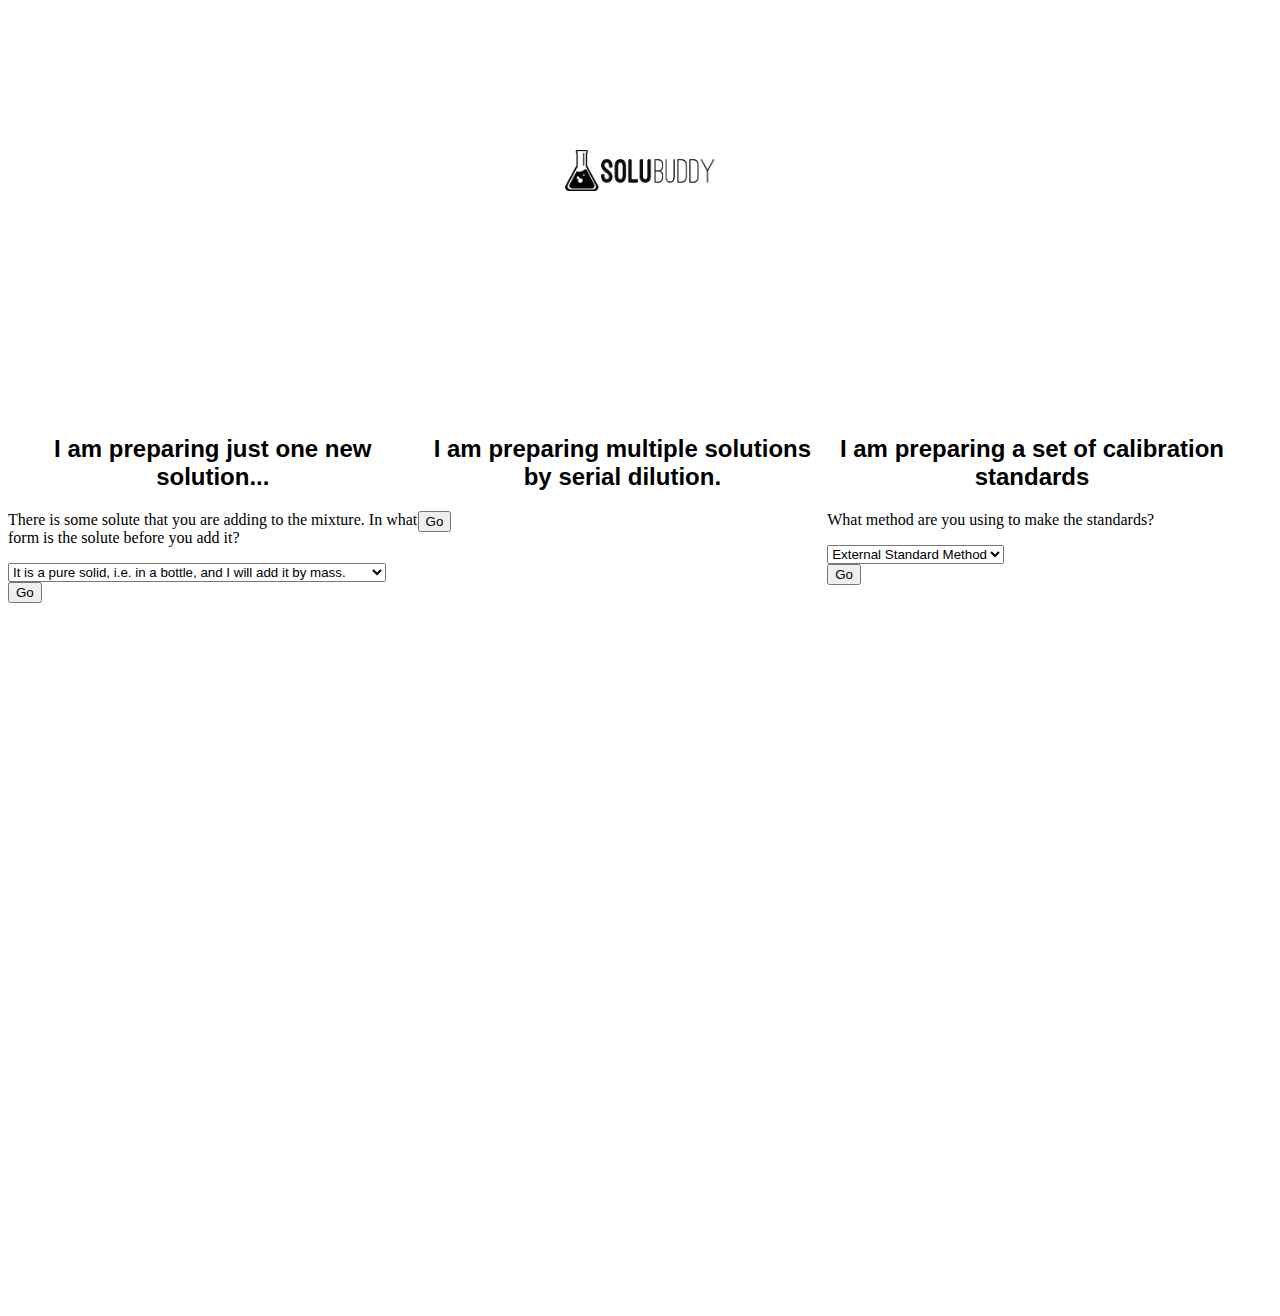
<file: index.html>
<!DOCTYPE html>
<html>
<head>
	<!-- jQuery -->
	<script src="scripts/jquery-1.11.3.min.js"></script>
	<script src="landing.js"></script>
	<script src="scripts/calculator.js"></script>
	<link rel="stylesheet" type="text/css" href="style.css">
</head>
<body>
    <div id="header">
        <img id="logo" src="images/logo.png">
    </div>
	<div id="choices">
        
        <!-- Option 1 -->
        <!-- Float left -->
		<div id="single">
            <!-- Display:table for vertical alignment -->
            <div  class="optionDiv">
                <div class="panel">
                    <h2> I am preparing just one new solution... </h2>
                    <p>There is some solute that you are adding to the mixture. In what form is the solute before you add it?</p>
                   
                    <form action="single-solution/solution.php">
                    <select name="value" id="singleSelect">
                      <option value="SOLID">It is a pure solid, i.e. in a bottle, and I will add it by mass.</option>
                      <option value="liquid">It is a pure (i.e., neat) liquid.</option>
                      <option value="conc">It is a concentrated stock solution (like conc. HCL or NaOH).</option>
                      <option value="saved">It is in a solution that I created (and saved) previously.</option>
                    </select>
                    <br>
                    <button id="singleButton" type="submit">Go</button>
                    </form>
                    
                     <form action="single-solution/solution.php">
                        <div id="liquidDiv">
                            <p>What information do you know about this liquid substance, and hence how will you transfer a portion of it into the solution?</p>
                            <select name="value" id="liquidSelect">
                              <option value="GRAV">I know the solute molecular mass, and I will do a gravimetric transfer.</option>
                              <option value="VOLU">I know the solute molecular mass and density, and I will do a volumetric transfer.</option>
                            </select>
                            <br>
                            <button id="liquidButton" type="submit">Go</button>
                        </div>
                    </form>
                    
                </div>
            </div>
		</div>
        
        <!-- Option 2 -->
        <!-- Display: inline-block (Centers div) -->
        <div id="multiple">
             <!-- Display:table for vertical alignment -->
            <div  class="optionDiv">
                <div class="panel">
                    <h2> I am preparing multiple solutions by serial dilution. </h2>
                    <button type="button" onClick="window.location.href='serial-dilution/serial.html'">Go</button>
                </div>
            </div>
        </div>

        
        <!-- Option 3 -->
        <!-- Float right -->
		<div id="calibration">
             <!-- Display:table for vertical alignment -->
            <div class="optionDiv">
                <div class="panel">
                    <h2> I am preparing a set of calibration standards </h2>
                    <p>What method are you using to make the standards?</p>
                    <form action="calibration-standards/calibration.php">
                        <select name="value" id="calibrationSelect">
                          <option value="EXTERNAL">External Standard Method</option>
                          <option value="INTERNAL">Internal Standard Method</option>
                          <option value="ADDITION">Standard Addition Method</option>
                        </select>
                        <br>
                        <button id="calibrationButton" type="submit">Go</button>
                    </form>
                </div>
            </div>
		</div>
        
	</div>
</body>
</html>
</file>
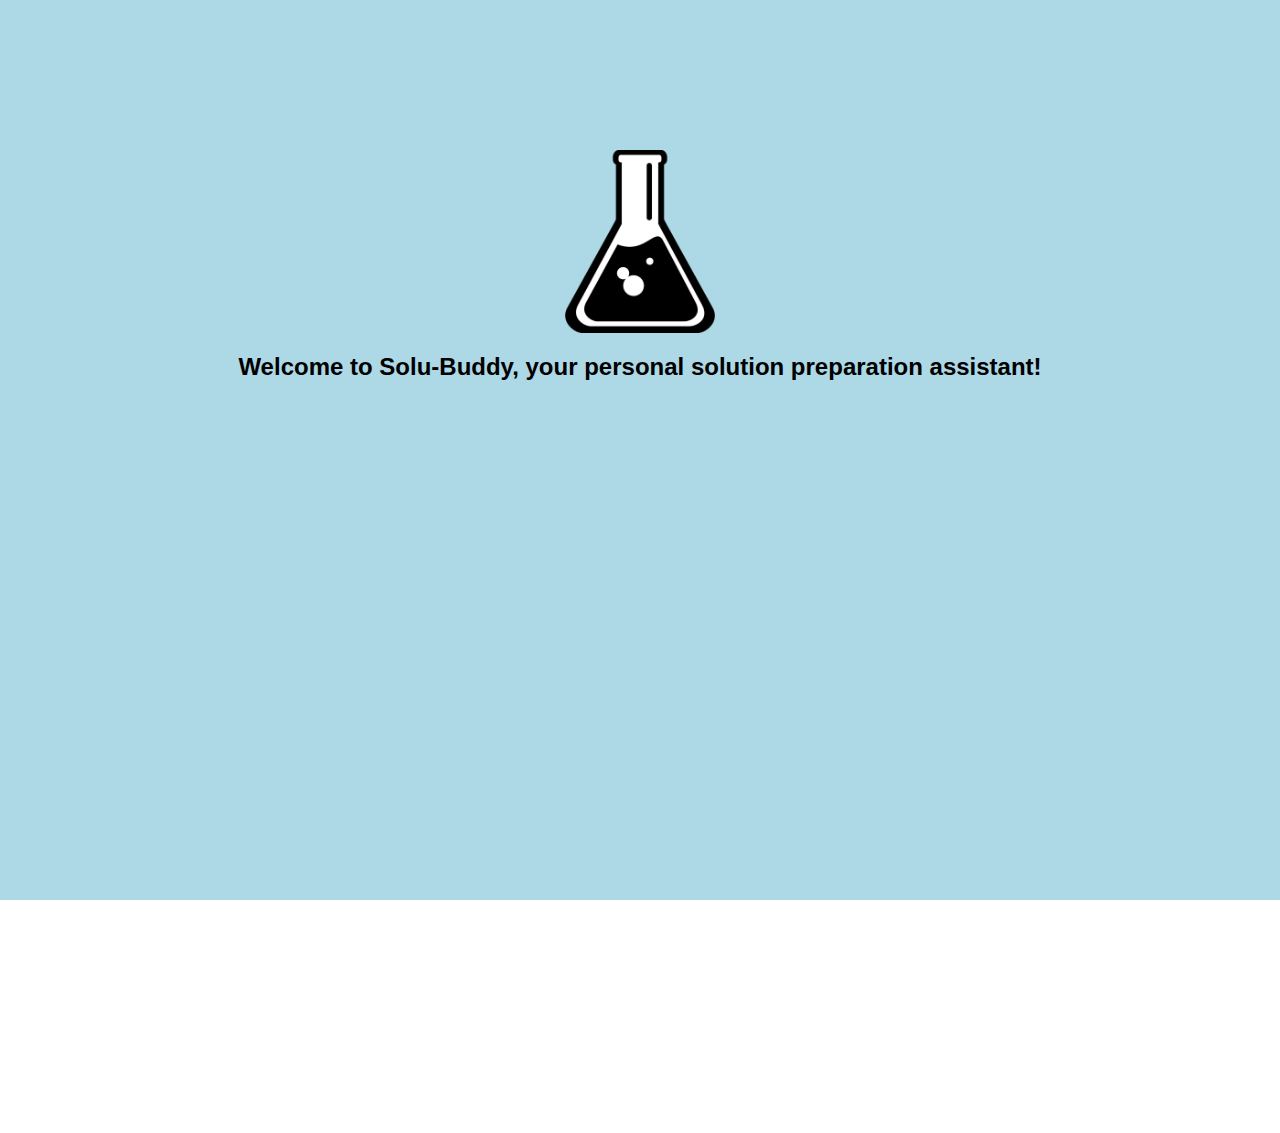
<file: landing.html>
<!DOCTYPE html>
<html>
<head>
	<!-- jQuery -->
	<script src="jquery-1.11.3.min.js"></script>
	<script src="landing.js"></script>
	<script src="calculator.js"></script>
	<link rel="stylesheet" type="text/css" href="style.css">
</head>
<body>
    
	<div id="landing">
		<img src="beaker.png">
		<h2> Welcome to Solu-Buddy, your personal solution preparation assistant! </h2>
	</div>
	<div id="choices">
        
        <!-- Option 1 -->
		<div id="single">
			<h2> I am preparing just one new solution... </h2>
            <p>There is some solute that you are adding to the mixture. In what form is the solute before you add it?</p>
            <select id="singleSelect">
			  <option value="solid">It is a pure solid, i.e. in a bottle, and I will add it by mass.</option>
			  <option value="liquid">It is a pure (i.e., neat) liquid.</option>
			  <option value="conc">It is a concentrated stock solution (like conc. HCL or NaOH).</option>
			  <option value="saved">It is in a solution that I created (and saved) previously. I will make the new solution by dilution.</option>
			</select>
            <input type="button" id="singleButton" value="Go" onClick="window.location.href='single-solution/solution.html'">
            <div id="liquidDiv">
                <p>What information do you know about this liquid substance, and hence how will you transfer a portion of it into the solution?</p>
                <select id="liquidSelect">
                  <option value="solid">I know the solute molecular mass, and I will do a gravimetric transfer.</option>
                  <option value="liquid">I know the solute molecular mass and density, and I will do a volumetric transfer.</option>
                </select>
                <input type="button" id="liquidButton" value="Go" onClick="window.location.href='single-solution/solution.html'">
            </div>
		</div>
        
        <!-- Option 2 -->
		<div id="multiple">
			<h2> I am preparing multiple solutions by serial dilution. </h2>
            <!-- Get rid of inline style here. -->
            <input type="button" id="multipleButton" value="Go" style="margin-left: 250px;" onClick="window.location.href='serial-dilution/serial.html'">
		</div>
        
        <!-- Option 3 -->
		<div id="calibration">
			<h2> I am preparing a set of calibration standards </h2>
            <p>What method are you using to make the standards?</p>
            <select>
			  <option value="solid">External Standard Method</option>
			  <option value="liquid">Internal Standard Method</option>
			  <option value="conc">Standard Addition Method</option>
			</select>
            <input type="button" id="calibrationButton" value="Go" onClick="window.location.href='calibration-standards/calibration.html'">
		</div>
	</div>
</body>
</html>
</file>
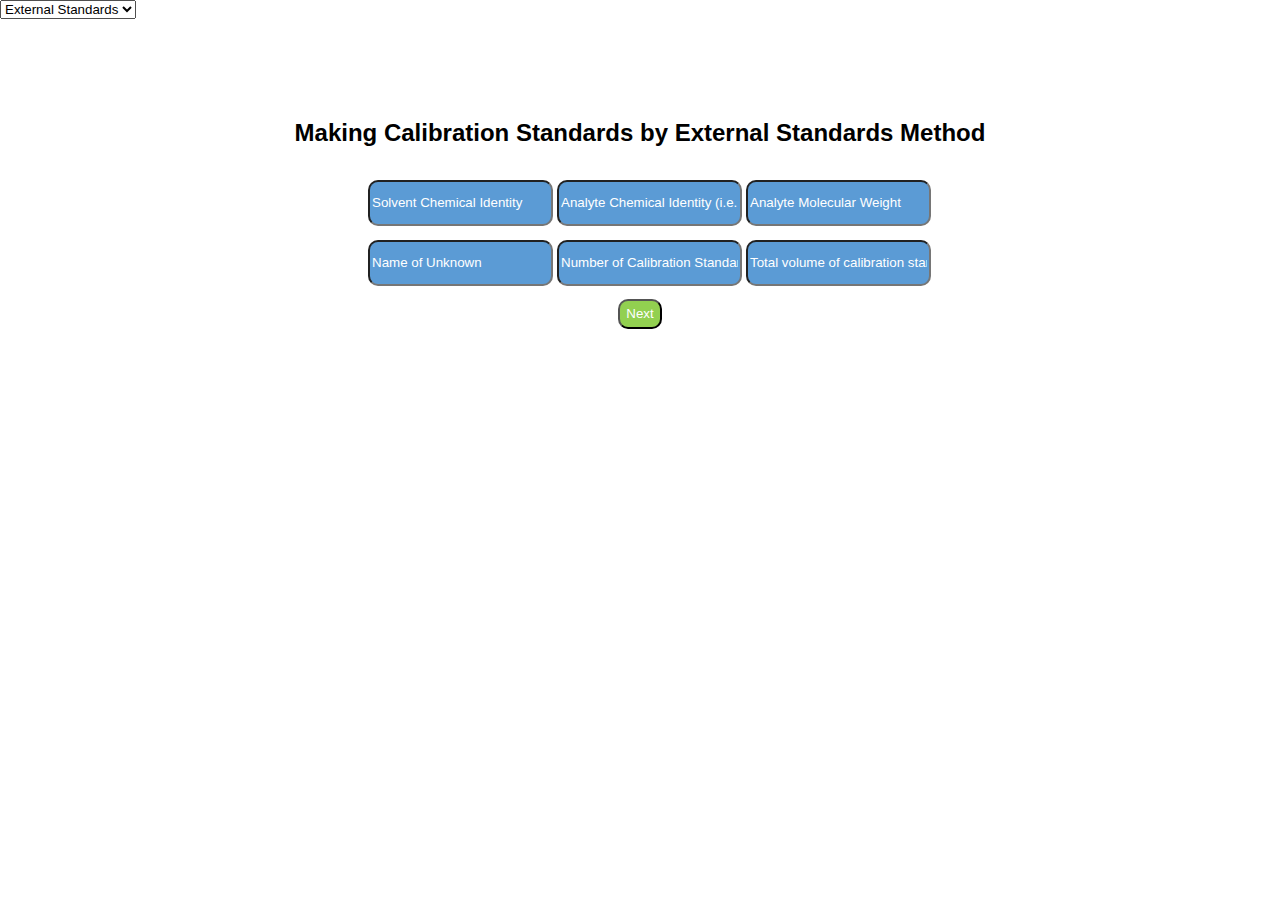
<file: calibration-standards/calibration.html>
<!DOCTYPE html>
<html>
<head>
    <script src="jquery-1.11.3.min.js"></script>
    <script src="calibrationPage.js"></script>
	<link rel="stylesheet" type="text/css" href="style.css">
</head>
<body>

<select id="pageSelect">
    <option value="external">External Standards</option>
    <option value="internal">Internal Standards</option>
    <option value="addition">Standard Addition</option>
</select>

<!-- Solution Input page -->
<div id="headerDiv">
    <h2>Making Calibration Standards by External Standards Method</h2>
</div>
<div id="divContainer">
    <!-- Table used for External Standards Method and Standard Addition Method --> 
	<table id="externalTable">
        <tr>
            <td> <input type="text" placeholder="Solvent Chemical Identity"> </td>
            <td> <input type="text" placeholder="Analyte Chemical Identity (i.e., Formula)"> </td>
            <td> <input type="text" placeholder="Analyte Molecular Weight"> </td>

        </tr>
        <tr>
            <td> <input type="text" placeholder="Name of Unknown"> </td>
            <td> <input type="text" placeholder="Number of Calibration Standards"> </td>
            <td> <input type="text" placeholder="Total volume of calibration standard flasks"> </td>

        </tr>

    </table>
    
    <!-- Table used for Internal Standards Method -->
    <table id="internalTable">
        <tr>
            <td><input type="text" placeholder="Name of Unknown"></td>
            <td><input type="text" placeholder="Analyte Molecular Weight"></td>
            <td><input type="text" placeholder="Stock Solution of analyte"> </td>
            <td><input type="text" placeholder="Stock Solution of Internal Standard"></td>
            <td><input type="text" placeholder="Number of Calibration Standards"></td>
        </tr>
        <tr>
            <td><input type="text" placeholder="Solvent Chemical Identity"></td>
            <td><input type="text" placeholder="Internal Standard Chemical Identity"></td>
            <td><input type="text" placeholder="Make It Now!"></td>
            <td><input type="text" placeholder="Make It Now!"></td>
            <td><input type="text" placeholder="Volume of Calibration Standard Flasks"></td>
        </tr>
        <tr>
            <td><input type="text" placeholder="Analyte Chemical Identity"></td>
            <td><input type="text" placeholder="Internal Standard Molecular Weight"></td>
            <td><input type="text" placeholder="Use Saved Solution!"></td>
            <td><input type="text" placeholder="Use Saved Solution !"></td>
            <td></td>
        </tr>
    </table>
    <td> <button id="nextButton">Next</button> </td>
</div>

<!-- This is the answer page -->
<div id="answerDiv">
        <div id="arrowContainer">
            <img src="down-arrow.jpg">
        </div>
        <img src="answer.jpg">
</div>

</body>
</html>


<!--

		<input type="text" placeholder="Solvent Chemical Identity"> <br>
		<input type="text" placeholder="Solute Identity"><br>
		<input type="text" placeholder="Solute Molecular Weight"><br>
		<input id="totalVolume" type="text" placeholder="Solution Total Volume"><br>
		<input type="text" placeholder="Solution Concentration"><br>

-->
</file>
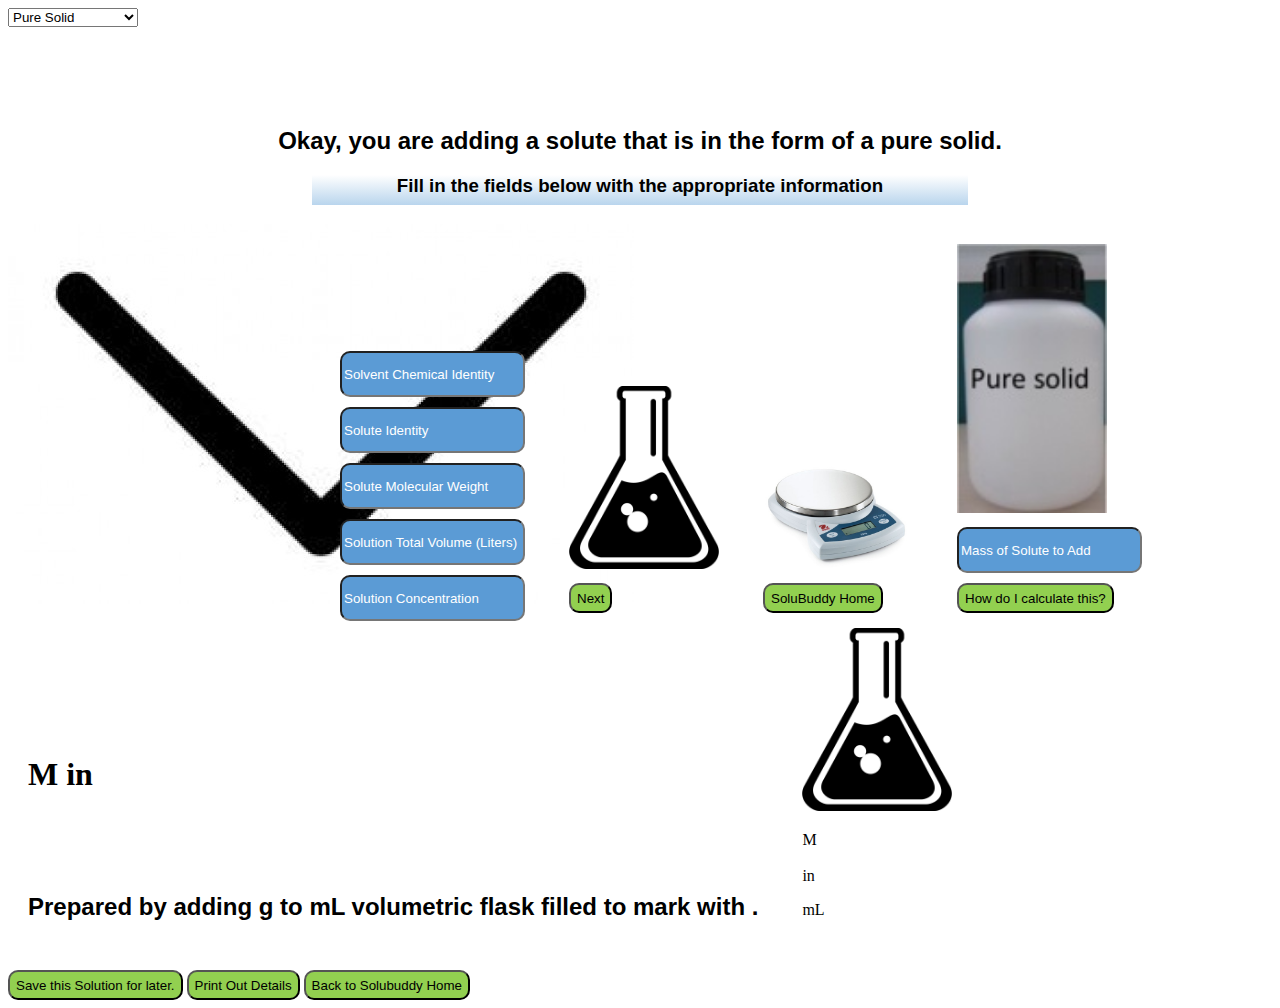
<file: single-solution/solution.html>
<!DOCTYPE html>
<html>
<head>
    <script src="jquery-1.11.3.min.js"></script>
    <script src="SolutionPage.js"></script>
    <script src="/scripts/formula.js"></script>
    <script src="/scripts/elements.js"></script>
    <script src="/scripts/calculator.js"></script>
	<link rel="stylesheet" type="text/css" href="style.css">
</head>
<body>
    <select id="pageSelect">
        <option value="pureSolid">Pure Solid</option>
        <option value="gravLiquid">Gravimetric Liquid</option>
        <option value="volLiquid">Volumetric Liquid</option>
    </select>
    
<!-- Solution Input page -->
<div id="headerDiv">
    <h2> Okay, you are adding a
    solute that is in the form of
    a pure solid. </h2>
    <h3> Fill in the fields below with the appropriate information </h3>
</div>
<div id="divContainer">
	<div class="inline-div">
		<input id = "solvent_formula" type="text" placeholder="Solvent Chemical Identity"> <br>
		<input id = "solute_formula" type="text" placeholder="Solute Identity"><br>
		<input id = "solute_molec_weight" type="text" placeholder="Solute Molecular Weight"><br>
		<input id= "totalVolume" type="text" placeholder="Solution Total Volume (Liters)"><br>
		<input id = "solution_concentration" type="text" placeholder="Solution Concentration"><br>
	</div>

	<div class="inline-div">
		<img src="beaker.png" style="width:150px">
        <br>
		<button id="nextButton" onclick="fill_fields()">Next</button>
	</div>

	<div class="inline-div">
		<img src="scale.jpg" style="width:150px">
        <br>
        <button onClick="window.location.href='/solubuddy/landing.html'">SoluBuddy Home</button>
	</div>

	<div class="inline-div">
		<img src="solid.jpg" style="width:150px">
        <br>
		<input id="massToAdd" type="text" placeholder="Mass of Solute to Add">
        <br>
		<button onclick="">How do I calculate this?</button>
	</div>
</div>

<!-- This is the answer page -->
<div id="answerDiv">
        <div id="arrowContainer">
            <img src="down-arrow.jpg">
        </div>
        <div>
            <div id="answer_div" class="inline-div">

                <h1> <span id="molarity_span1"></span>M <span id="solute_span1"></span> in <span id="solvent_span1"></span> </h1>
                <h2>Prepared by adding <span id="mass_span"></span>g <span id="solute_span2"></span> to <span id="volume_span1"></span>mL
volumetric flask filled to mark with <span id="solvent_span2"></span> .</h2>
            </div>
            <div class="inline-div">
                <img src="beaker.png" style="width:150px">
                <p class="caption"><span id="molarity_span2"></span>M <br>
                    <span id="solute_span3"></span> <br> in <span id="solvent_span3"></span> </p>
                <p class="caption"><span id="volume_span2"></span> mL</p>
            </div>
        </div>
        <div>
            <button>Save this Solution for later.</button> <button>Print Out Details</button> <button>Back to Solubuddy Home</button>
        </div>
</div>

</body>
</html>
</file>
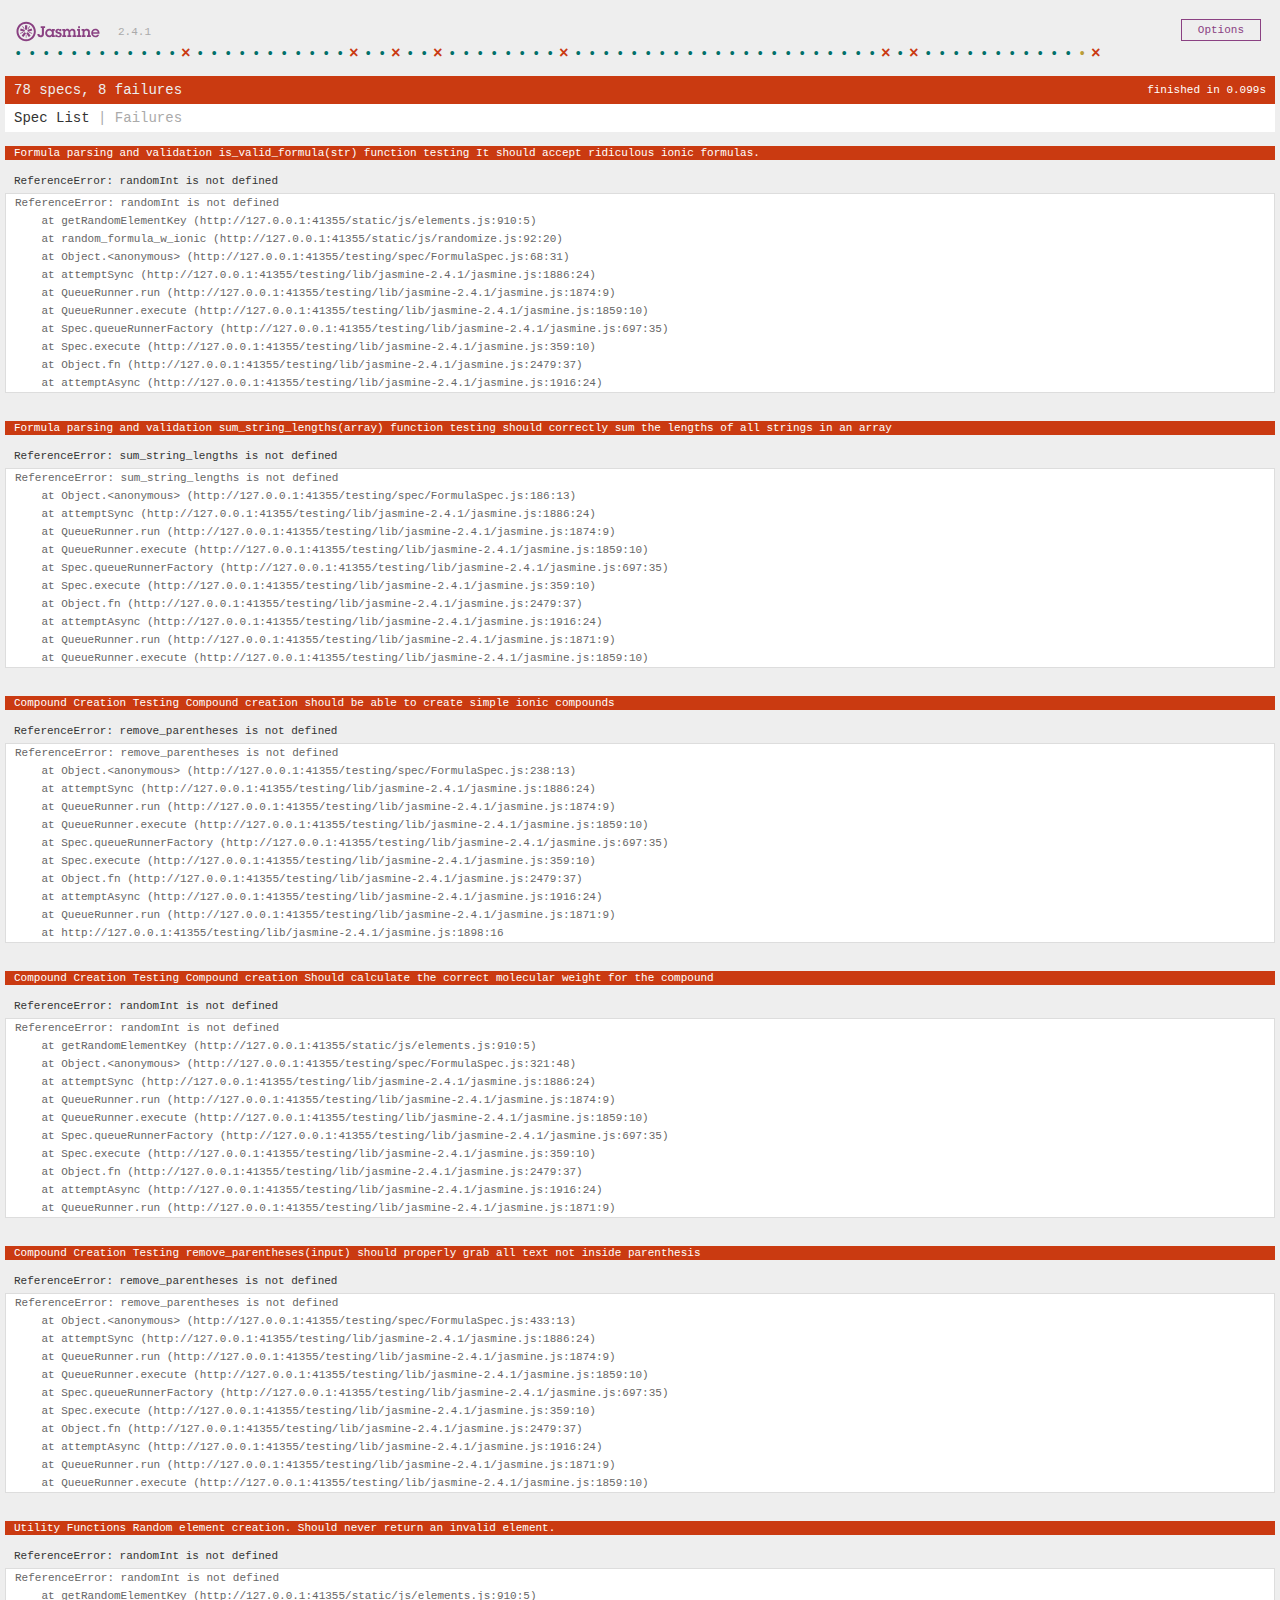
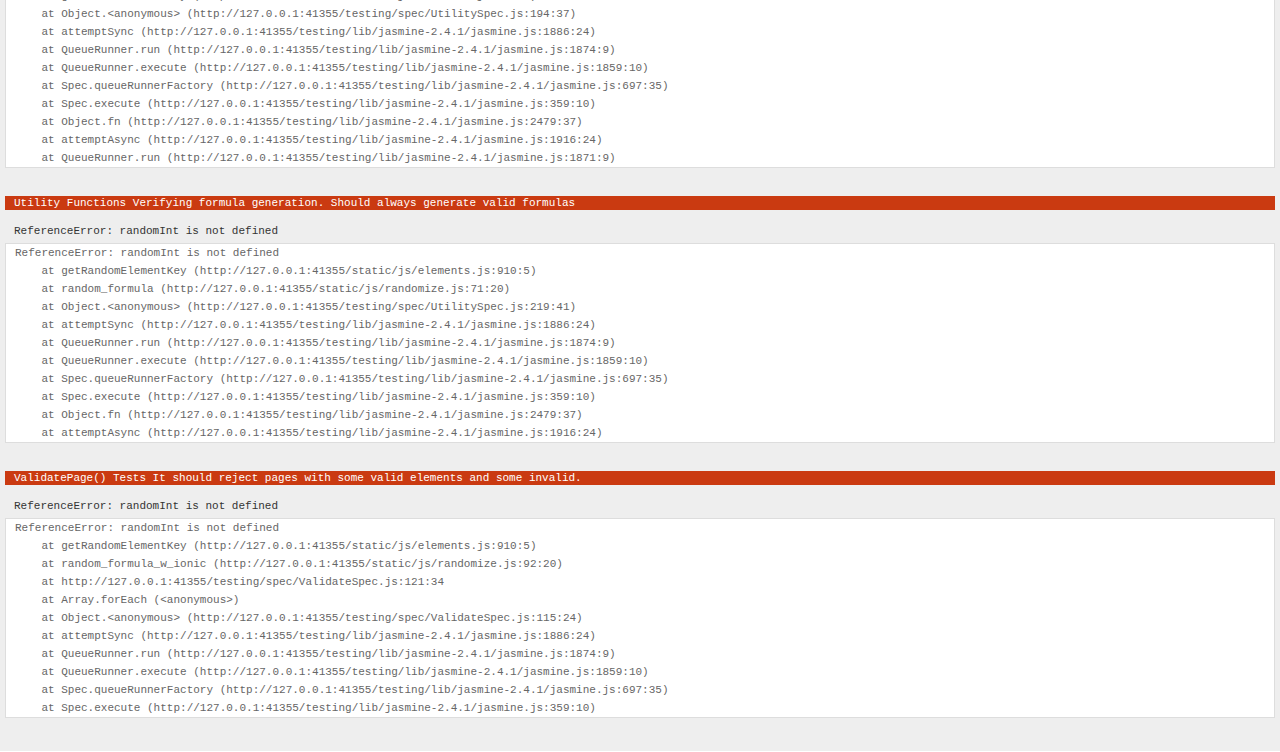
<file: testing/SpecRunner.html>
<!DOCTYPE html>
<html>
<head>
  <meta charset="utf-8">
  <title>Jasmine Spec Runner v2.4.1</title>

  <link rel="shortcut icon" type="image/png" href="lib/jasmine-2.4.1/jasmine_favicon.png">
  <link rel="stylesheet" href="lib/jasmine-2.4.1/jasmine.css">

  <script src="lib/jasmine-2.4.1/jasmine.js"></script>
  <script src="lib/jasmine-2.4.1/jasmine-html.js"></script>
  <script src="lib/jasmine-2.4.1/boot.js"></script>

  <!-- include source files here... -->
  <script src="../static/js/elements.js"></script>
  <script src="../static/js/calculator.js"></script>
  <script src="../static/js/formula.js"></script>
  <script src="../static/js/solution.js"></script>
  <script src="../static/js/utility.js"></script>
  <script src="../static/js/randomize.js"></script>
  <script src="../static/js/test_gen.js"></script>
  <script src="../static/js/validate.js"></script>

  <!-- include spec files here... -->
  <script src="spec/ElementSpec.js"></script>
  <script src="spec/FormulaSpec.js"></script>
  <script src="spec/SolutionSpec.js"></script>
  <script src="spec/UtilitySpec.js"></script>
  <script src="spec/ValidateSpec.js"></script>

</head>

<body>
</body>

</html>
</file>
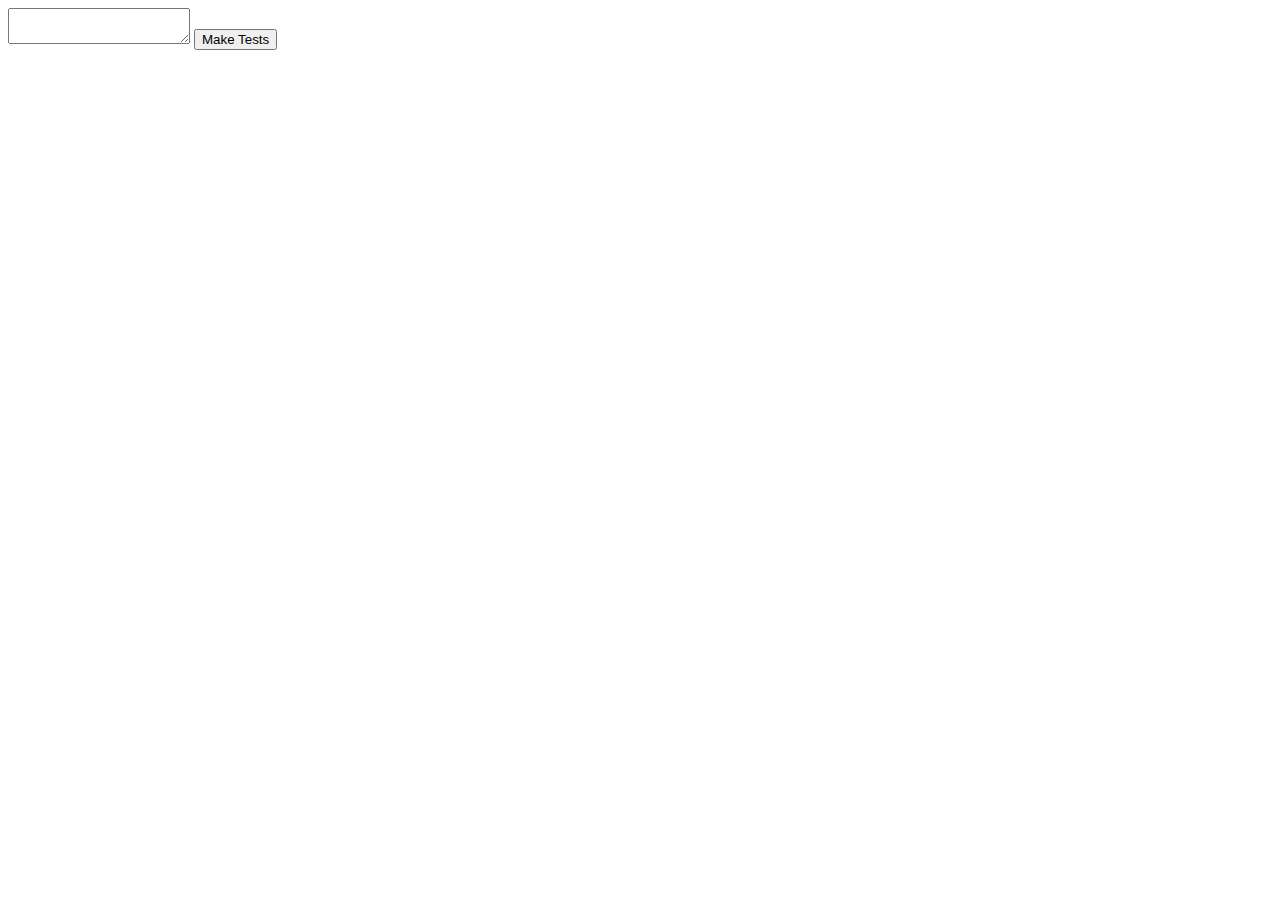
<file: testing/test_doc.html>
<!DOCTYPE html>
<html lang="en">
<head>
    <meta charset="UTF-8">
    <script src="../static/js/elements.js"></script>
    <script src="../static/js/calculator.js"></script>
    <script src="../static/js/formula.js"></script>
    <script src="../static/js/solution.js"></script>
    <script src="../static/js/utility.js"></script>
    <script src="../static/js/randomize.js"></script>
    <script src="../static/js/test_gen.js"></script>
    <script src="../static/js/validate.js"></script>


</head>
<body>
<textarea id="testing_text_area"></textarea>
<button type="button" onclick="make_random_entries()">Make Tests</button>
</body>
</html>
</file>
<file: style.css>
div{
	
}
#landing{
	position:absolute;
	top:0px;
	left:0px;
	right:0px;
	bottom:0px;
	background:lightblue;
}
#single, #multiple, #calibration{
	padding-top:225px;
	float:left;	
	width:32vw;
	height:100%;
}
html, body, #choices {
	height:100%;
}
h2{
	font-family:sans-serif;
	text-align:center;
}
#single:hover, #multiple:hover, #set:hover{
	background:lightgrey;	
}
img{
	display: block;
	margin: auto;
	margin-top: 150px;
	width:150px;
}

/* Initially hide the liquid div.*/
#liquidDiv{
    display:none;
}
</file>
<file: calibration-standards/style.css>
input{
    color:white;
    margin-top: 10px;
    background: #5b9bd5;
    height: 40px;
    border-radius: 10px;
}

/*Place holder text color. Probably only works in Chrome */
::-webkit-input-placeholder{
    color: white;
}

html,body{
    width:100%;
    margin:0px;
}

button{
    color:white;
    margin-top: 10px;
    background: #92d050;
    height:30px;
    border-radius: 10px;
}

#headerDiv h2{
    margin-top: 100px;
    text-align: center;
    font-family: sans-serif;
}

/* This is a hack. Need to fix to fix this to really center */
#divContainer{
    width: 550px;
    margin-left: auto;
    margin-right: auto;
    text-align:     center;
}

#answerDiv{
    display: none;
    position: absolute;
    background: white;
    width:100%;
    height:100%;
    bottom: 0;
    text-align: center;
}

.caption{
    position: relative;
    bottom: 125px;
    text-align: center;
}

#arrowContainer{
    text-align: center;
}

#arrowContainer img{
    height: 35px;
    width: 100px;
    margin-top: 10px;   
}

#internalTable{
    display:none;
}
</file>
<file: single-solution/style.css>
.inline-div{
	display:inline-block;
    margin: 20px;
}

input{
    color:white;
    margin-top: 10px;
    background: #5b9bd5;
    height: 40px;
    border-radius: 10px;
}

/*Place holder text color. Probably only works in Chrome */
::-webkit-input-placeholder{
    color: white;
}

button{
    margin-top: 10px;
    background: #92d050;
    height:30px;
    border-radius: 10px;
}

h2{
    margin-top: 100px;
    text-align: center;
    font-family: sans-serif;
}
h3{
    background: -webkit-linear-gradient(white, #b9d5ed);
    text-align: center;
    font-family: sans-serif;
    
    width: 35em;
    height: 30px;
    margin-left: auto;
    margin-right: auto;
}

/* This is a hack. Need to fix to fix this to really center */
#divContainer{
    position: absolute;
    left: 25%;
}
</file>
<file: testing/lib/jasmine-2.4.1/jasmine.css>
body { overflow-y: scroll; }

.jasmine_html-reporter { background-color: #eee; padding: 5px; margin: -8px; font-size: 11px; font-family: Monaco, "Lucida Console", monospace; line-height: 14px; color: #333; }
.jasmine_html-reporter a { text-decoration: none; }
.jasmine_html-reporter a:hover { text-decoration: underline; }
.jasmine_html-reporter p, .jasmine_html-reporter h1, .jasmine_html-reporter h2, .jasmine_html-reporter h3, .jasmine_html-reporter h4, .jasmine_html-reporter h5, .jasmine_html-reporter h6 { margin: 0; line-height: 14px; }
.jasmine_html-reporter .jasmine-banner, .jasmine_html-reporter .jasmine-symbol-summary, .jasmine_html-reporter .jasmine-summary, .jasmine_html-reporter .jasmine-result-message, .jasmine_html-reporter .jasmine-spec .jasmine-description, .jasmine_html-reporter .jasmine-spec-detail .jasmine-description, .jasmine_html-reporter .jasmine-alert .jasmine-bar, .jasmine_html-reporter .jasmine-stack-trace { padding-left: 9px; padding-right: 9px; }
.jasmine_html-reporter .jasmine-banner { position: relative; }
.jasmine_html-reporter .jasmine-banner .jasmine-title { background: url('[data-uri]') no-repeat; background: url('[data-uri]') no-repeat, none; -moz-background-size: 100%; -o-background-size: 100%; -webkit-background-size: 100%; background-size: 100%; display: block; float: left; width: 90px; height: 25px; }
.jasmine_html-reporter .jasmine-banner .jasmine-version { margin-left: 14px; position: relative; top: 6px; }
.jasmine_html-reporter #jasmine_content { position: fixed; right: 100%; }
.jasmine_html-reporter .jasmine-version { color: #aaa; }
.jasmine_html-reporter .jasmine-banner { margin-top: 14px; }
.jasmine_html-reporter .jasmine-duration { color: #fff; float: right; line-height: 28px; padding-right: 9px; }
.jasmine_html-reporter .jasmine-symbol-summary { overflow: hidden; *zoom: 1; margin: 14px 0; }
.jasmine_html-reporter .jasmine-symbol-summary li { display: inline-block; height: 10px; width: 14px; font-size: 16px; }
.jasmine_html-reporter .jasmine-symbol-summary li.jasmine-passed { font-size: 14px; }
.jasmine_html-reporter .jasmine-symbol-summary li.jasmine-passed:before { color: #007069; content: "\02022"; }
.jasmine_html-reporter .jasmine-symbol-summary li.jasmine-failed { line-height: 9px; }
.jasmine_html-reporter .jasmine-symbol-summary li.jasmine-failed:before { color: #ca3a11; content: "\d7"; font-weight: bold; margin-left: -1px; }
.jasmine_html-reporter .jasmine-symbol-summary li.jasmine-disabled { font-size: 14px; }
.jasmine_html-reporter .jasmine-symbol-summary li.jasmine-disabled:before { color: #bababa; content: "\02022"; }
.jasmine_html-reporter .jasmine-symbol-summary li.jasmine-pending { line-height: 17px; }
.jasmine_html-reporter .jasmine-symbol-summary li.jasmine-pending:before { color: #ba9d37; content: "*"; }
.jasmine_html-reporter .jasmine-symbol-summary li.jasmine-empty { font-size: 14px; }
.jasmine_html-reporter .jasmine-symbol-summary li.jasmine-empty:before { color: #ba9d37; content: "\02022"; }
.jasmine_html-reporter .jasmine-run-options { float: right; margin-right: 5px; border: 1px solid #8a4182; color: #8a4182; position: relative; line-height: 20px; }
.jasmine_html-reporter .jasmine-run-options .jasmine-trigger { cursor: pointer; padding: 8px 16px; }
.jasmine_html-reporter .jasmine-run-options .jasmine-payload { position: absolute; display: none; right: -1px; border: 1px solid #8a4182; background-color: #eee; white-space: nowrap; padding: 4px 8px; }
.jasmine_html-reporter .jasmine-run-options .jasmine-payload.jasmine-open { display: block; }
.jasmine_html-reporter .jasmine-bar { line-height: 28px; font-size: 14px; display: block; color: #eee; }
.jasmine_html-reporter .jasmine-bar.jasmine-failed { background-color: #ca3a11; }
.jasmine_html-reporter .jasmine-bar.jasmine-passed { background-color: #007069; }
.jasmine_html-reporter .jasmine-bar.jasmine-skipped { background-color: #bababa; }
.jasmine_html-reporter .jasmine-bar.jasmine-errored { background-color: #ca3a11; }
.jasmine_html-reporter .jasmine-bar.jasmine-menu { background-color: #fff; color: #aaa; }
.jasmine_html-reporter .jasmine-bar.jasmine-menu a { color: #333; }
.jasmine_html-reporter .jasmine-bar a { color: white; }
.jasmine_html-reporter.jasmine-spec-list .jasmine-bar.jasmine-menu.jasmine-failure-list, .jasmine_html-reporter.jasmine-spec-list .jasmine-results .jasmine-failures { display: none; }
.jasmine_html-reporter.jasmine-failure-list .jasmine-bar.jasmine-menu.jasmine-spec-list, .jasmine_html-reporter.jasmine-failure-list .jasmine-summary { display: none; }
.jasmine_html-reporter .jasmine-results { margin-top: 14px; }
.jasmine_html-reporter .jasmine-summary { margin-top: 14px; }
.jasmine_html-reporter .jasmine-summary ul { list-style-type: none; margin-left: 14px; padding-top: 0; padding-left: 0; }
.jasmine_html-reporter .jasmine-summary ul.jasmine-suite { margin-top: 7px; margin-bottom: 7px; }
.jasmine_html-reporter .jasmine-summary li.jasmine-passed a { color: #007069; }
.jasmine_html-reporter .jasmine-summary li.jasmine-failed a { color: #ca3a11; }
.jasmine_html-reporter .jasmine-summary li.jasmine-empty a { color: #ba9d37; }
.jasmine_html-reporter .jasmine-summary li.jasmine-pending a { color: #ba9d37; }
.jasmine_html-reporter .jasmine-summary li.jasmine-disabled a { color: #bababa; }
.jasmine_html-reporter .jasmine-description + .jasmine-suite { margin-top: 0; }
.jasmine_html-reporter .jasmine-suite { margin-top: 14px; }
.jasmine_html-reporter .jasmine-suite a { color: #333; }
.jasmine_html-reporter .jasmine-failures .jasmine-spec-detail { margin-bottom: 28px; }
.jasmine_html-reporter .jasmine-failures .jasmine-spec-detail .jasmine-description { background-color: #ca3a11; }
.jasmine_html-reporter .jasmine-failures .jasmine-spec-detail .jasmine-description a { color: white; }
.jasmine_html-reporter .jasmine-result-message { padding-top: 14px; color: #333; white-space: pre; }
.jasmine_html-reporter .jasmine-result-message span.jasmine-result { display: block; }
.jasmine_html-reporter .jasmine-stack-trace { margin: 5px 0 0 0; max-height: 224px; overflow: auto; line-height: 18px; color: #666; border: 1px solid #ddd; background: white; white-space: pre; }
</file>
